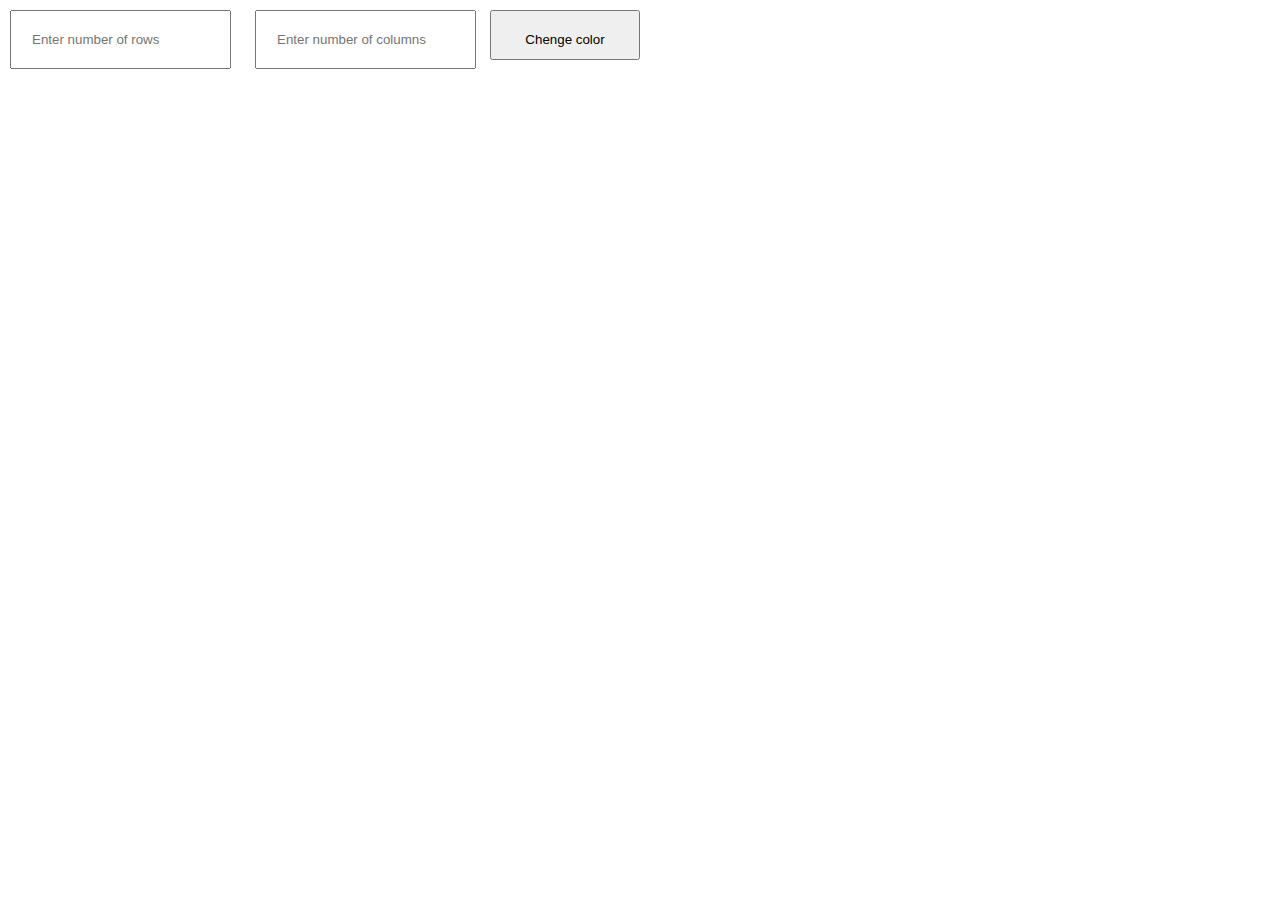
<file: create_table/index.html>
<!DOCTYPE html>
<html lang="en">
<head>
    <meta charset="UTF-8">
    <meta name="viewport" content="width=device-width, initial-scale=1.0">
    <title>Document</title>
    <link rel="stylesheet" href="./css.css">
</head>
<body>
    <input type="text" placeholder="Enter number of rows" id="rows">
    <input type="text" placeholder="Enter number of columns" id="cols">
    
    <button class="btn">Chenge color </button>


    <script src="projectOne.js"></script>
</body>
</html>
</file>
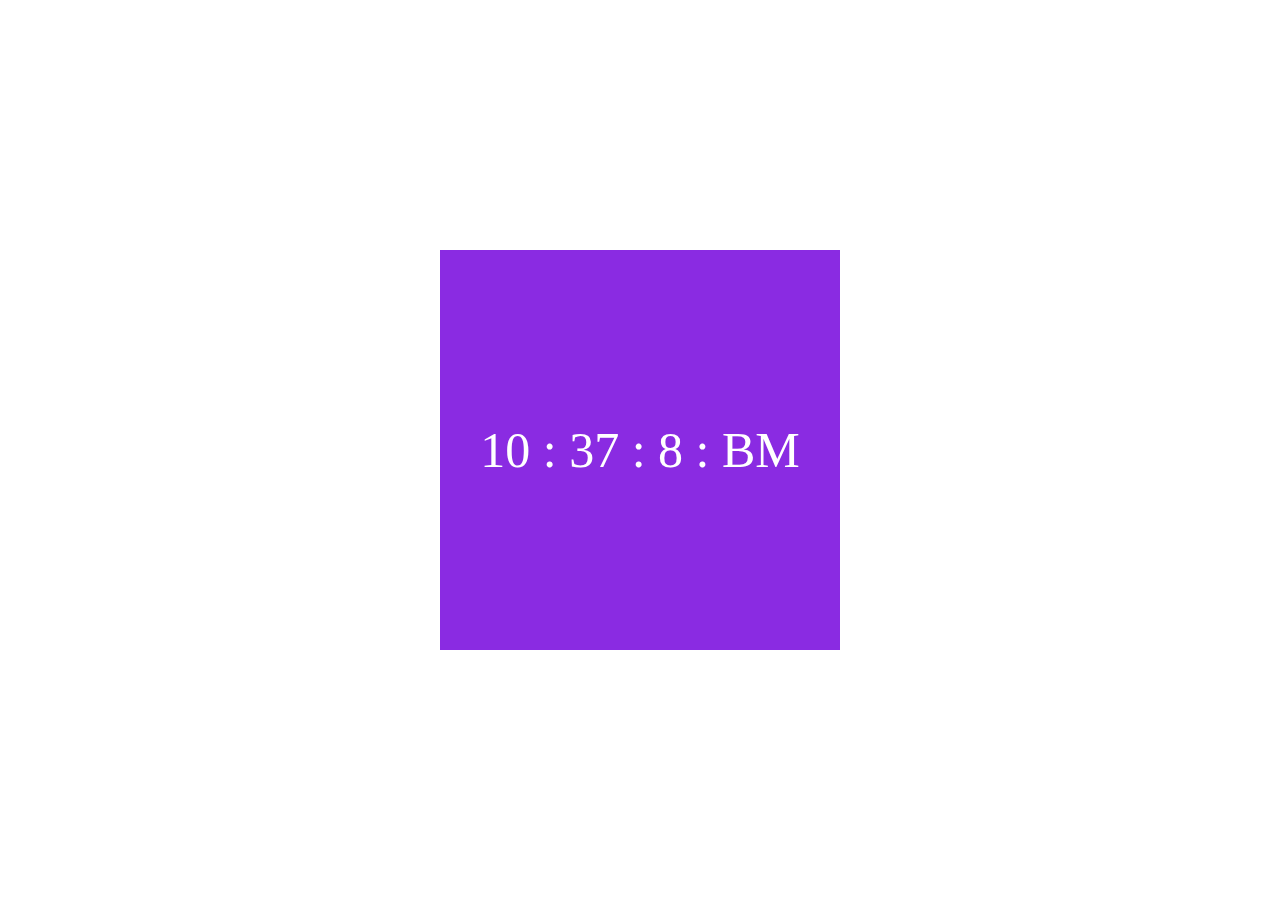
<file: digital_cloock/index.html>
<!DOCTYPE html>
<html lang="en">
<head>
    <meta charset="UTF-8">
    <meta name="viewport" content="width=device-width, initial-scale=1.0">
    <title>clock</title>
    <link rel="stylesheet" href="css.css">
</head>
<body>
    <div class="clock"></div>
    <script src="projectOne.js"></script>
</body>
</html>
</file>
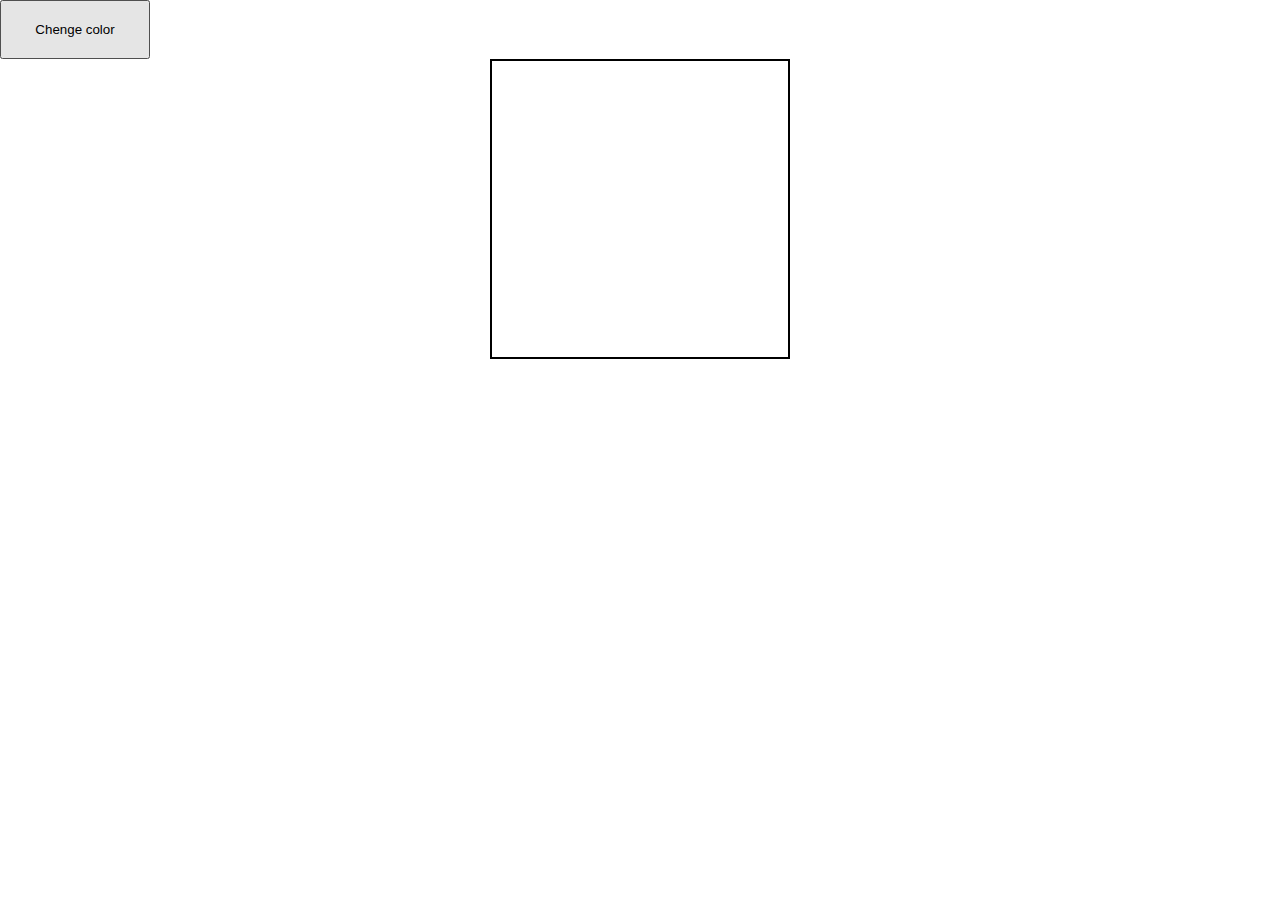
<file: div_color_change/index.html>
<!DOCTYPE html>
<html lang="en">
<head>
    <meta charset="UTF-8">
    <meta name="viewport" content="width=device-width, initial-scale=1.0">
    <title>Document</title>
    <link rel="stylesheet" href="./css.css">
</head>
<body>
    
    <button class="btn">Chenge color </button>
    <div class="my_div"> </div>

    <script src="projectOne.js"></script>
</body>
</html>
</file>
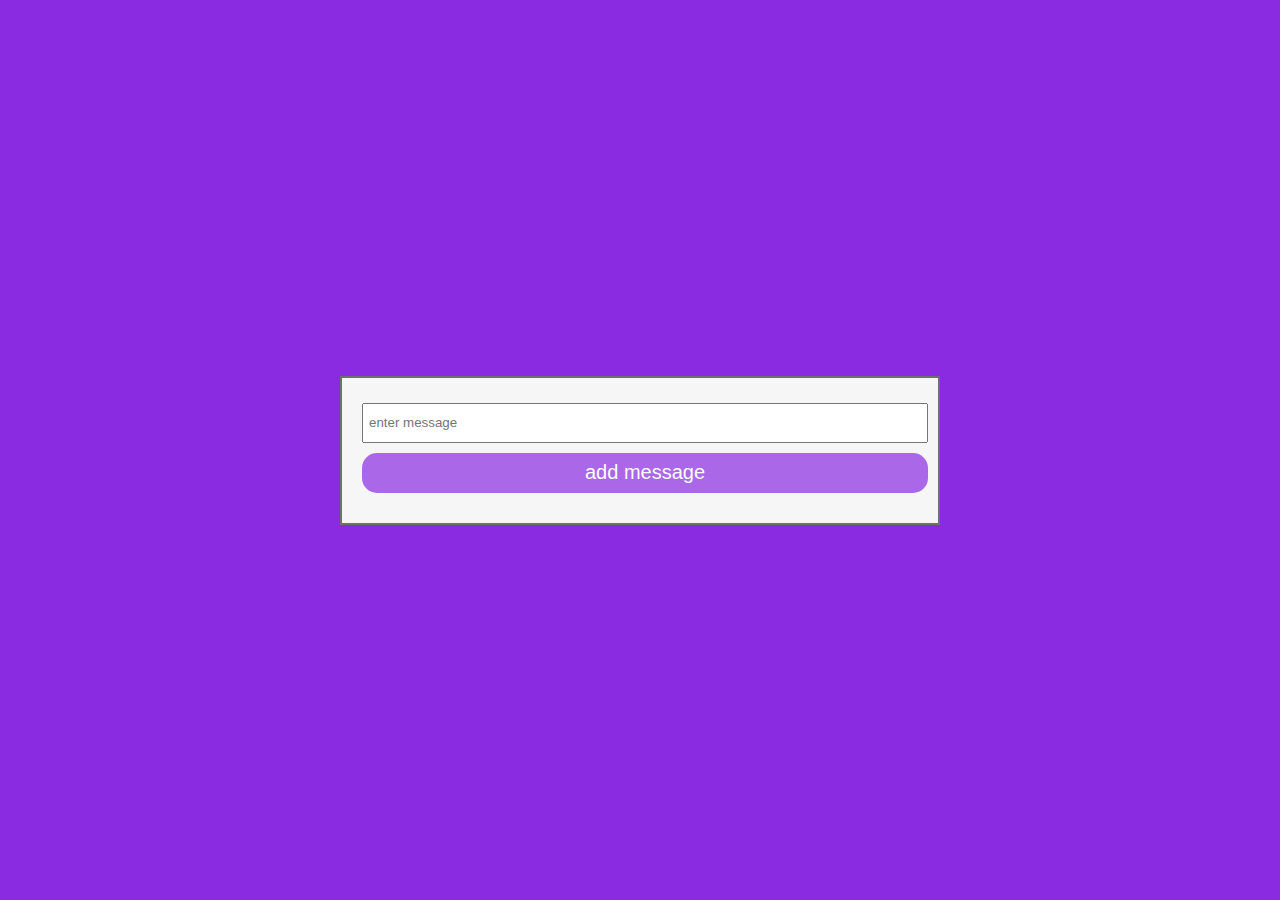
<file: Print_Message_App/index.html>
<!DOCTYPE html>
<html lang="en">
<head>
    <meta charset="UTF-8">
    <meta name="viewport" content="width=device-width, initial-scale=1.0">
    <title>print message app</title>
    <link rel="stylesheet" href="css.css">
</head>
<body>
    <div class="print_message">
        <input type="text" placeholder="enter message" id="input">
        <button id="btn">add message</button>
        <p id="msg"></p>

    </div>
    <script src="projectOne.js"></script>
</body>
</html>
</file>
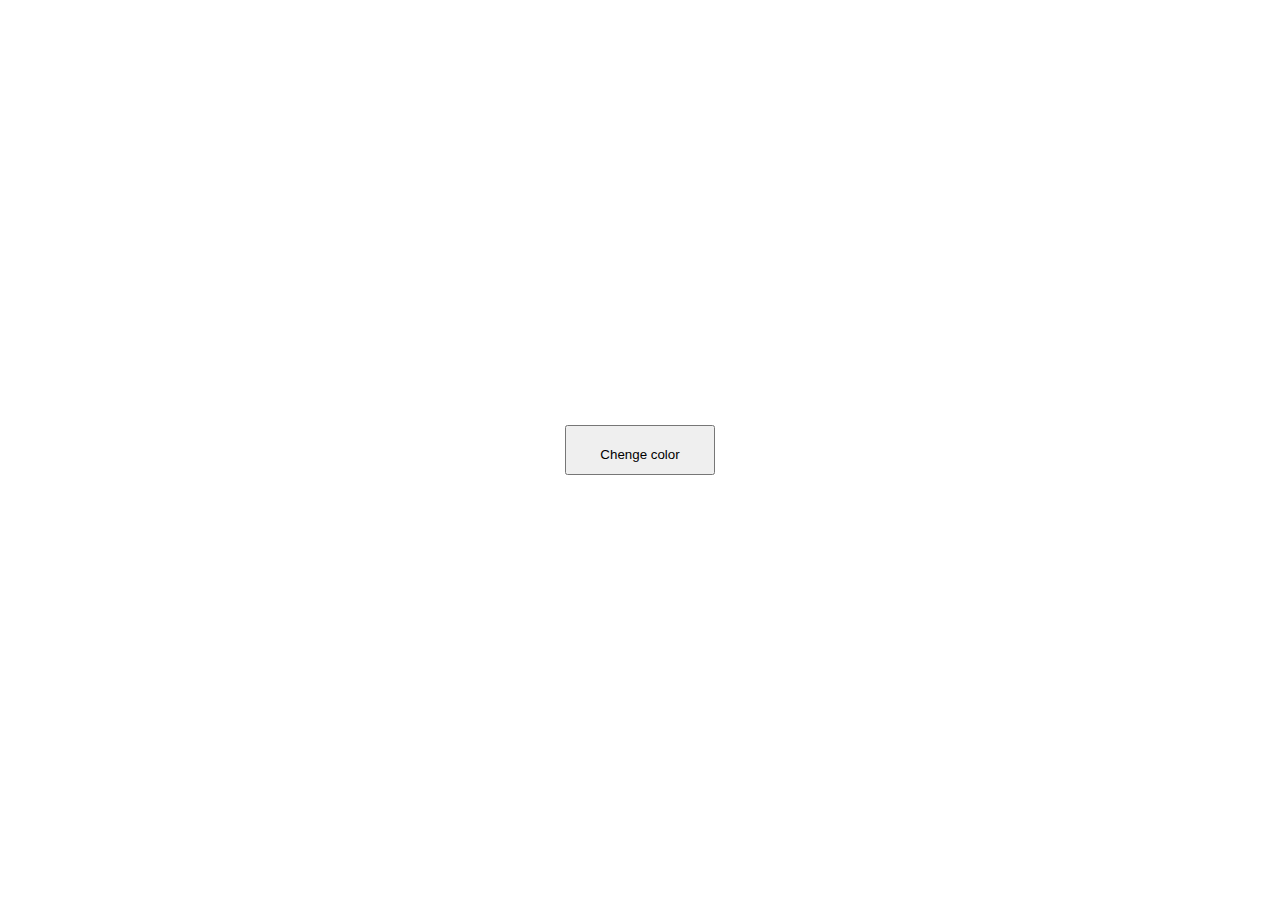
<file: random_body_BG/index.html>
<!DOCTYPE html>
<html lang="en">
<head>
    <meta charset="UTF-8">
    <meta name="viewport" content="width=device-width, initial-scale=1.0">
    <title>Document</title>
    <link rel="stylesheet" href="./css.css">
</head>
<body>
    
    <button class="btn">Chenge color </button>


    <script src="projectOne.js"></script>
</body>
</html>
</file>
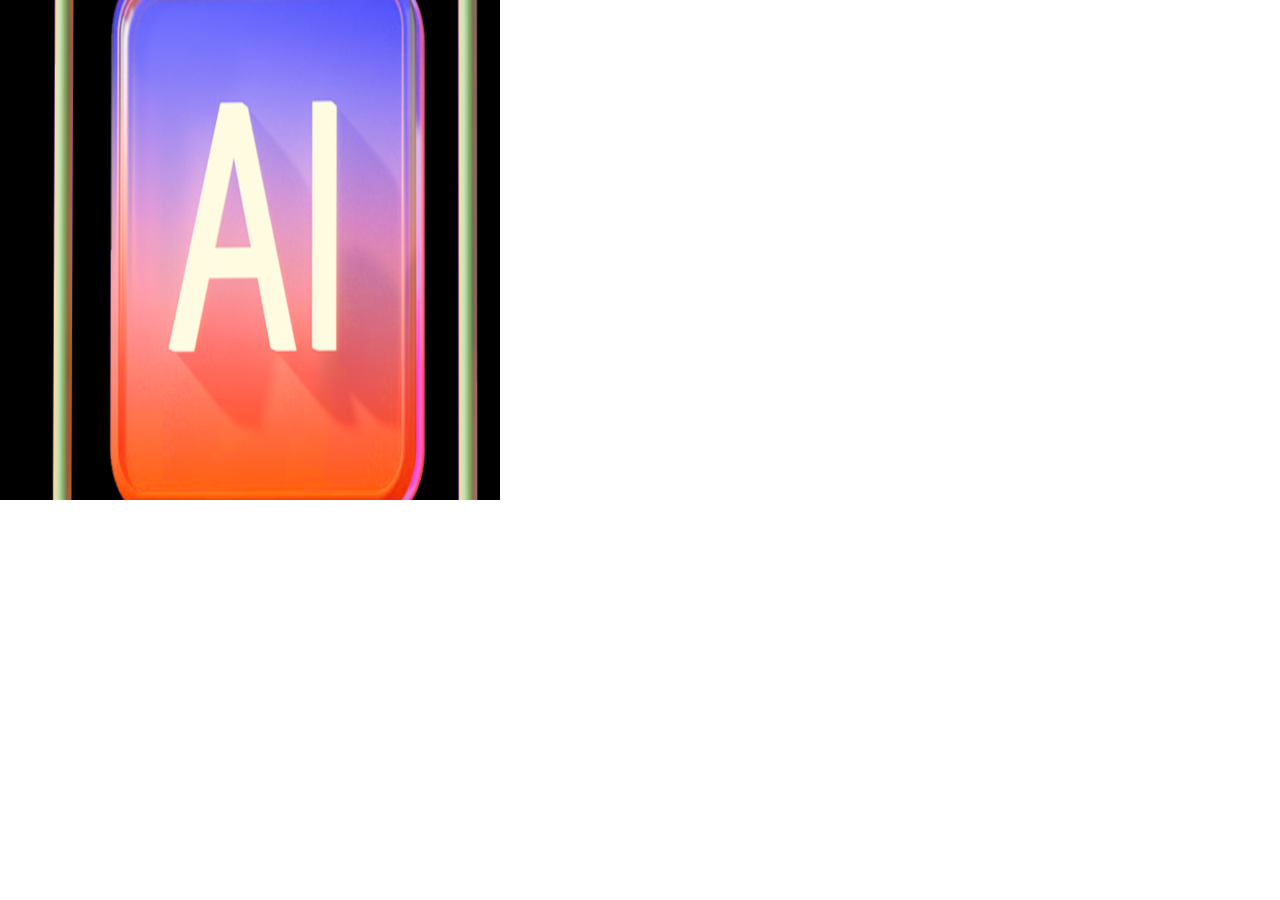
<file: slide_show/index.html>
<!DOCTYPE html>
<html lang="en">
<head>
    <meta charset="UTF-8">
    <meta name="viewport" content="width=device-width, initial-scale=1.0">
    <title>print message app</title>
    <link rel="stylesheet" href="css.css">
</head>
<body>
    <img id="slideShow">
    <script src="projectOne.js"></script>
</body>
</html>
</file>
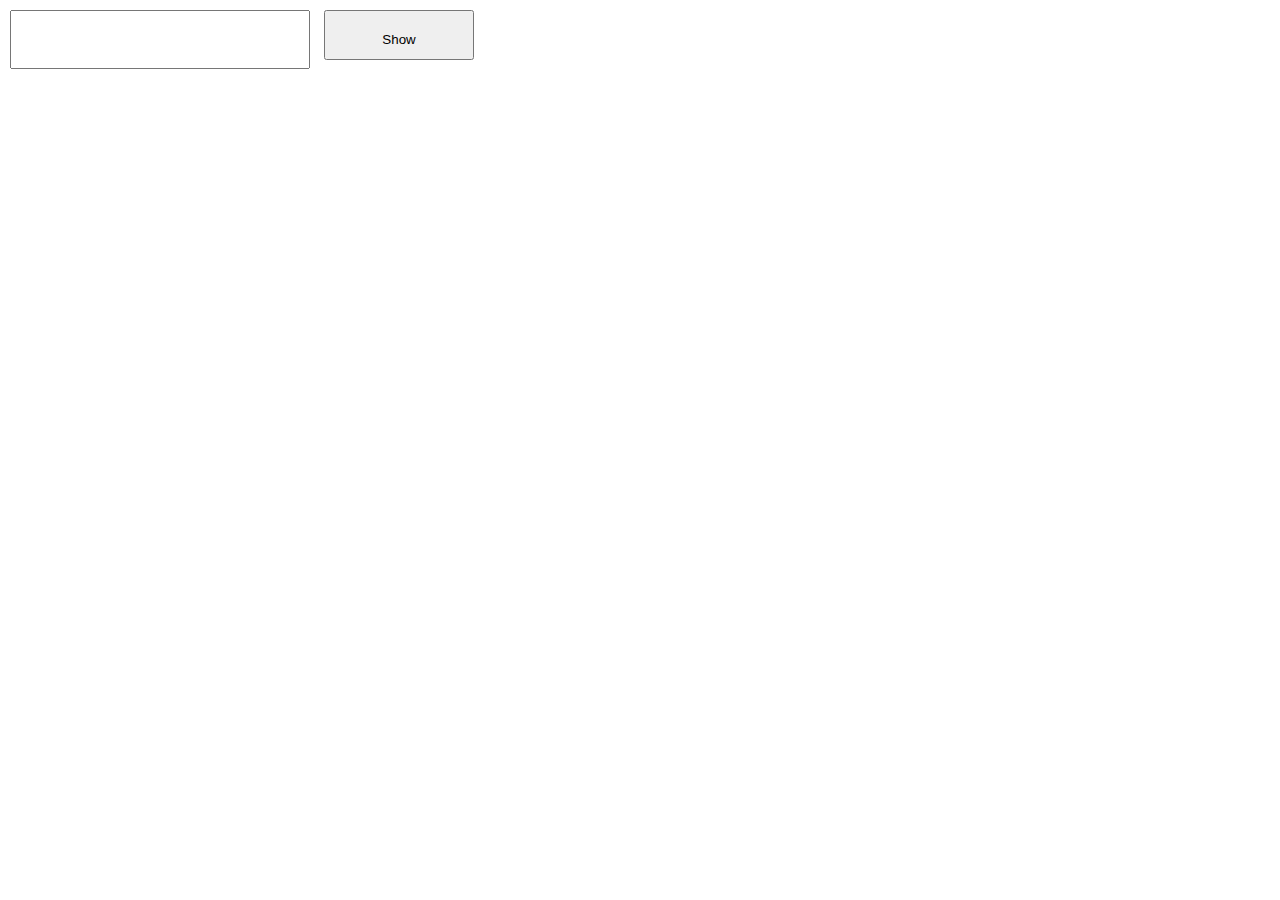
<file: toggle_password/index.html>
<!DOCTYPE html>
<html lang="en">
<head>
    <meta charset="UTF-8">
    <meta name="viewport" content="width=device-width, initial-scale=1.0">
    <title>Document</title>
    <link rel="stylesheet" href="./css.css">
</head>
<body>
    <input type="password" id="input">
    <button id="btn" data-text="show">Show </button>
    

    <script src="projectOne.js"></script>
</body>
</html>
</file>
<file: create_table/css.css>
*{
    padding: 0;
    margin:0;
    box-sizing: border-box;
}
body{
    height: 100vh;
    
    /* display: flex;
    justify-content: center;
    align-items: center; */
}

button{
    padding: 20px;
    /* margin:  auto ; */
    width: 150px;
height: 50px;
}

input{
    padding: 20px;
    margin: 10px;
}

table, td{
    border: 2px solid black;
}
</file>
<file: digital_cloock/css.css>
*{
    padding: 0;
    margin:0;
    box-sizing: border-box;
}
body{
    display: flex;
    justify-content: center;
    align-items: center;
    height: 100vh;
    
}

div{
    width: 400px ;
    height: 400px;
    background-color: blueviolet;
    display: flex;
    justify-content: center;
    align-items: center;
    font-size: 50px;
    color: white;

}
</file>
<file: div_color_change/css.css>
*{
    padding: 0;
    margin:0;
    box-sizing: border-box;
}

button{
    padding: 20px;
    margin:  auto ;
    width: 150px;
height: 50;

}

div{
    width: 300px;
    height:300px;
    border: 2px solid black;
    margin: auto;
}
</file>
<file: Print_Message_App/css.css>
*{
    padding: 0;
    margin:0;
    box-sizing: border-box;

}

body{
    background-color: blueviolet;
    height: 100vh;
    display: flex;
    justify-content: center;
    align-items: center;

}
.print_message{
    width: 600px;
    padding: 20px 15px;
    border: 2px solid #6f6f6f;
    background-color: #f6f6f6;
}
input,button{
width: 100%;
height: 40px;
padding: 5px;
margin: 5px;
}
button{
color: white;
background-color: blueviolet;
font-size: 20px;
cursor: pointer;
opacity: 0.7;
border: 0;
border-radius: 15px;
transition: 0.5s;
font:bold;
}
button:hover{
    opacity: 1;
}
p{
color: green;
margin: 5px 0 0 0;
font-size: 20px;
}
</file>
<file: random_body_BG/css.css>
*{
    padding: 0;
    margin:0;
    box-sizing: border-box;
}
body{
    height: 100vh;
    
    display: flex;
    justify-content: center;
    align-items: center;
}

button{
    padding: 20px;
    /* margin:  auto ; */
    width: 150px;
height: 50px;
}
</file>
<file: slide_show/css.css>
*{
    padding: 0;
    margin:0;
    box-sizing: border-box;

}

img{
    width: 500px ;
    height: 500px;
    margin: auto;
}
</file>
<file: toggle_password/css.css>
*{
    padding: 0;
    margin:0;
    box-sizing: border-box;
}

button{
    padding: 20px;
    margin:  auto ;
    width: 150px;
height: 50px;

}
input{
        padding: 20px;
    margin:  10px ;
    width: 300px;
height: 50pz;

}
</file>
